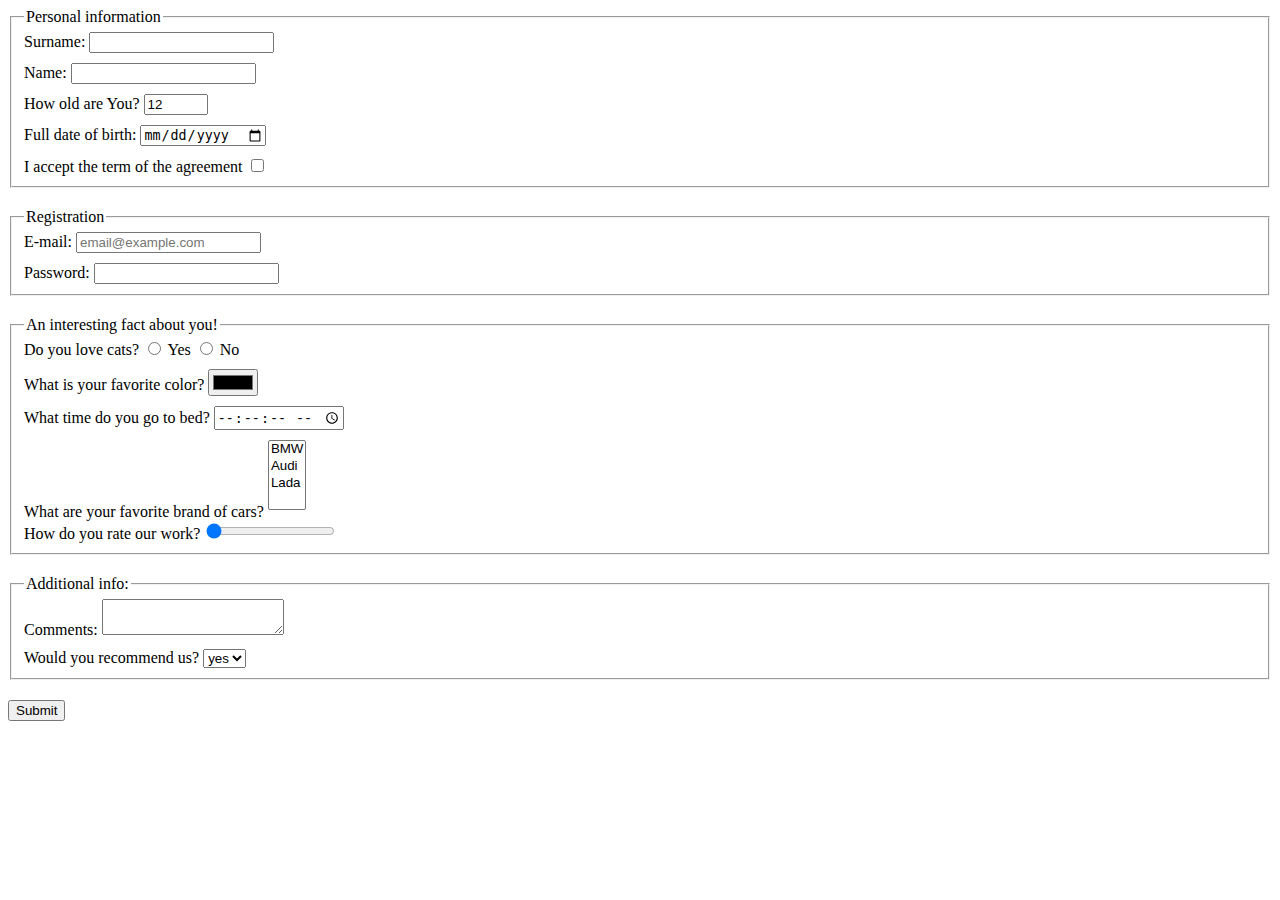
<file: index.html>
<!doctype html><html lang="en"><head><meta charset="UTF-8"><meta name="viewport" content="width=device-width, user-scalable=no, initial-scale=1.0, maximum-scale=1.0, minimum-scale=1.0"><meta http-equiv="X-UA-Compatible" content="ie=edge"><title>HTML Form</title><link rel="stylesheet" href="style.6edb8dfb.css"></head><body> <script type="text/javascript" src="main.e97352c4.js"></script> <form action="https://mate-academy-form-lesson.herokuapp.com/create-application" method="post"> <fieldset class="body__fieldset"> <legend>Personal information</legend> <label class="body__fieldset__label"> Surname: <input class="body__fieldset__label__input" type="text" name="surname" required autocomplete="off"> </label> <label class="body__fieldset__label"> Name: <input class="body__fieldset__label__input" type="text" name="name" required autocomplete="off"> </label> <label class="body__fieldset__label"> How old are You? <input class="body__fieldset__label__input" type="number" name="age" value="12" min="1" max="100" required autocomplete="off"> </label> <label class="body__fieldset__label"> Full date of birth: <input class="body__fieldset__label__input" type="date" name="dateOfBirth" value="mm/dd/yyyy" required> </label> <label class="body__fieldset__label"> I accept the term of the agreement <input type="checkbox" name="agreement" required> </label> </fieldset> <fieldset class="body__fieldset"> <legend>Registration</legend> <label class="body__fieldset__label"> E-mail: <input name="email" class="body__fieldset__label__input" type="email" placeholder="email@example.com" required autocomplete="off"> </label> <label class="body__fieldset__label"> Password: <input type="password" name="password" required autocomplete="off"> </label> </fieldset> <fieldset class="body__fieldset"> <legend>An interesting fact about you!</legend> <label class="body__fieldset__label__input body__fieldset__label"> Do you love cats? <label> <input type="radio" name="cats" value="agree"> Yes </label> <label> <input type="radio" name="cats" value="disagree"> No </label> </label> <label class="body__fieldset__label"> What is your favorite color? <input class="body__fieldset__label__input" type="color" name="color"> </label> <label class="body__fieldset__label"> What time do you go to bed? <input class="body__fieldset__label__input" type="time" step="2" name="time"> </label> <label class="body__fieldset__label"> What are your favorite brand of cars? <select class="body__fieldset__label__input" name="cars" multiple size="4"> <option value="bmw" enabled>BMW</option> <option value="audi" enabled>Audi</option> <option value="lada" enabled>Lada</option> <option value="empty" enabled></option> </select> </label> <label class="body__fieldset__label"> How do you rate our work? <input type="range" minlength="1" maxlength="10" value="0" name="rate"> </label> </fieldset> <fieldset class="body__fieldset"> <legend>Additional info:</legend> <label class="body__fieldset__label__input body__fieldset__label"> Comments: <textarea name="comments" cols="20" rows="2" autocomplete="off">
          </textarea> </label> <label class="body__fieldset__label"> Would you recommend us? <select name="recommendation"> <option value="yes">yes</option> <option value="no">no</option> </select> </label> </fieldset> <button type="submit">Submit</button> </form> </body></html>
</file>
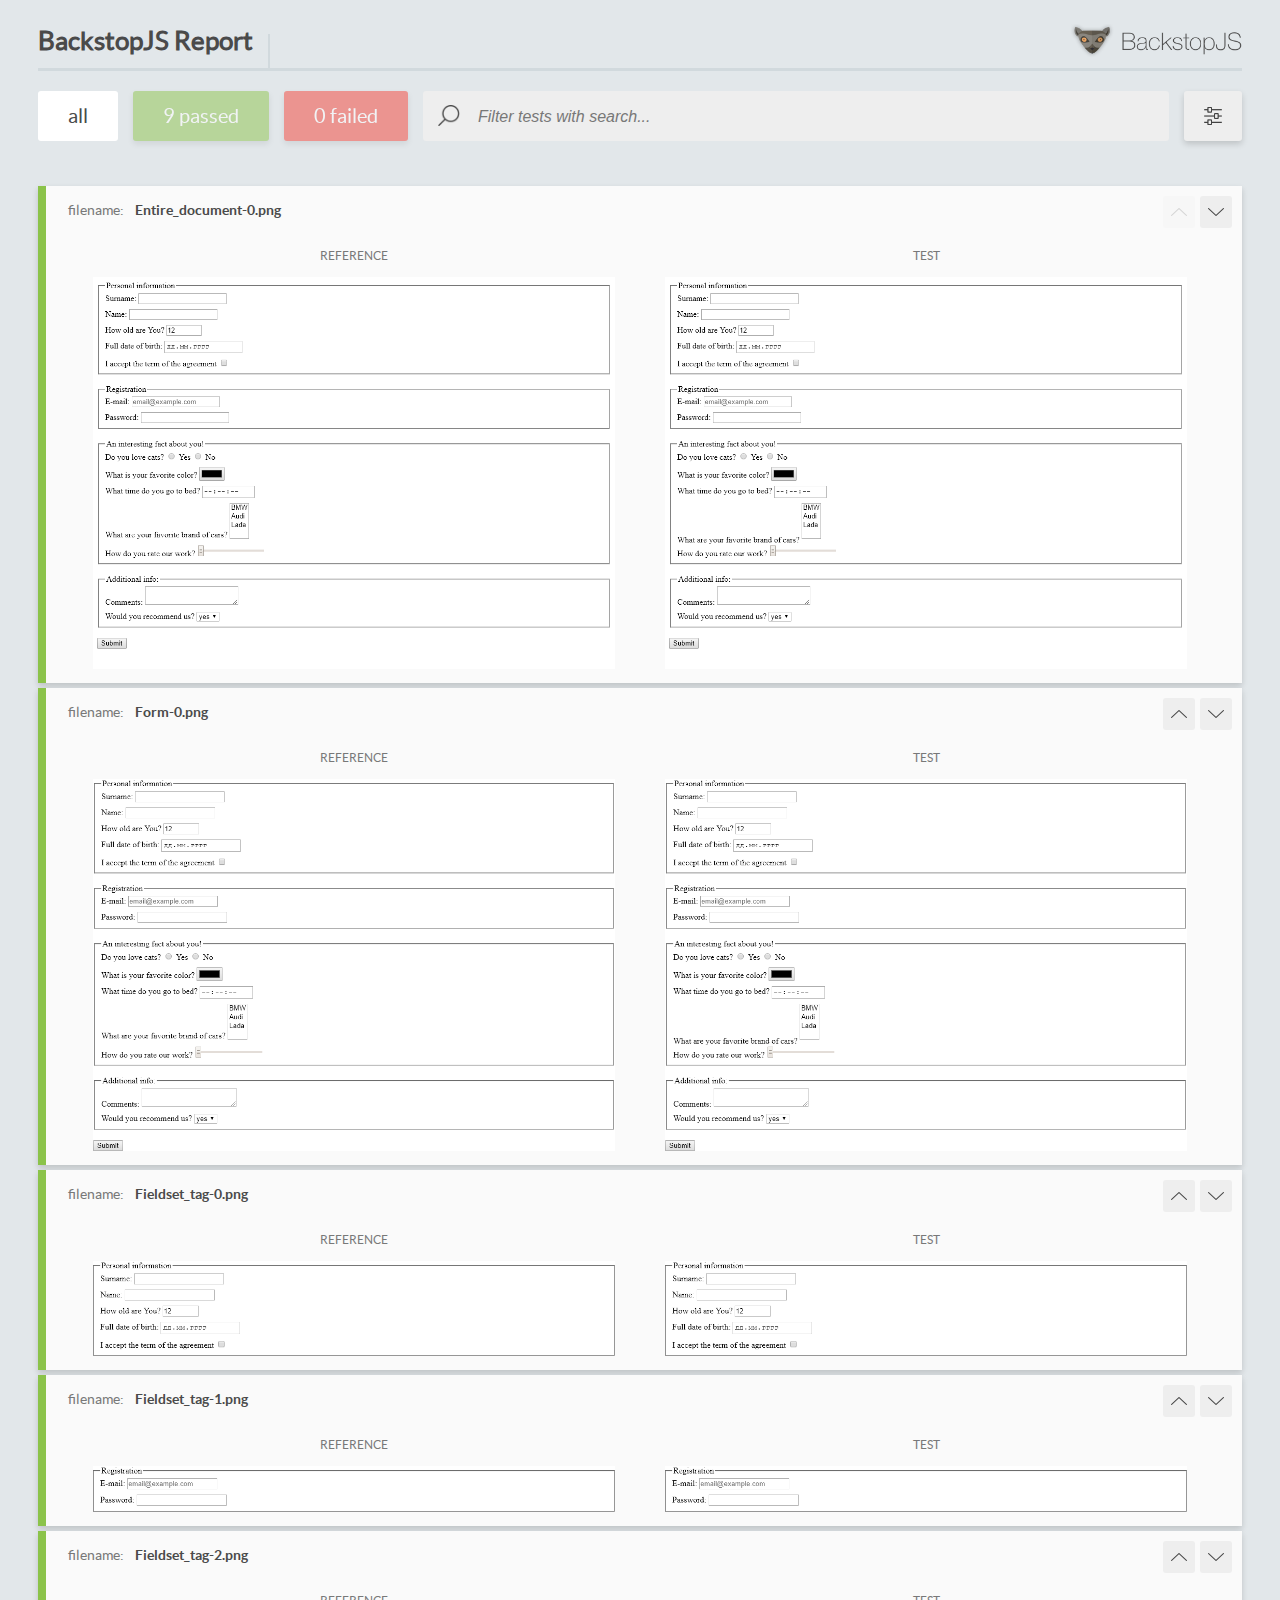
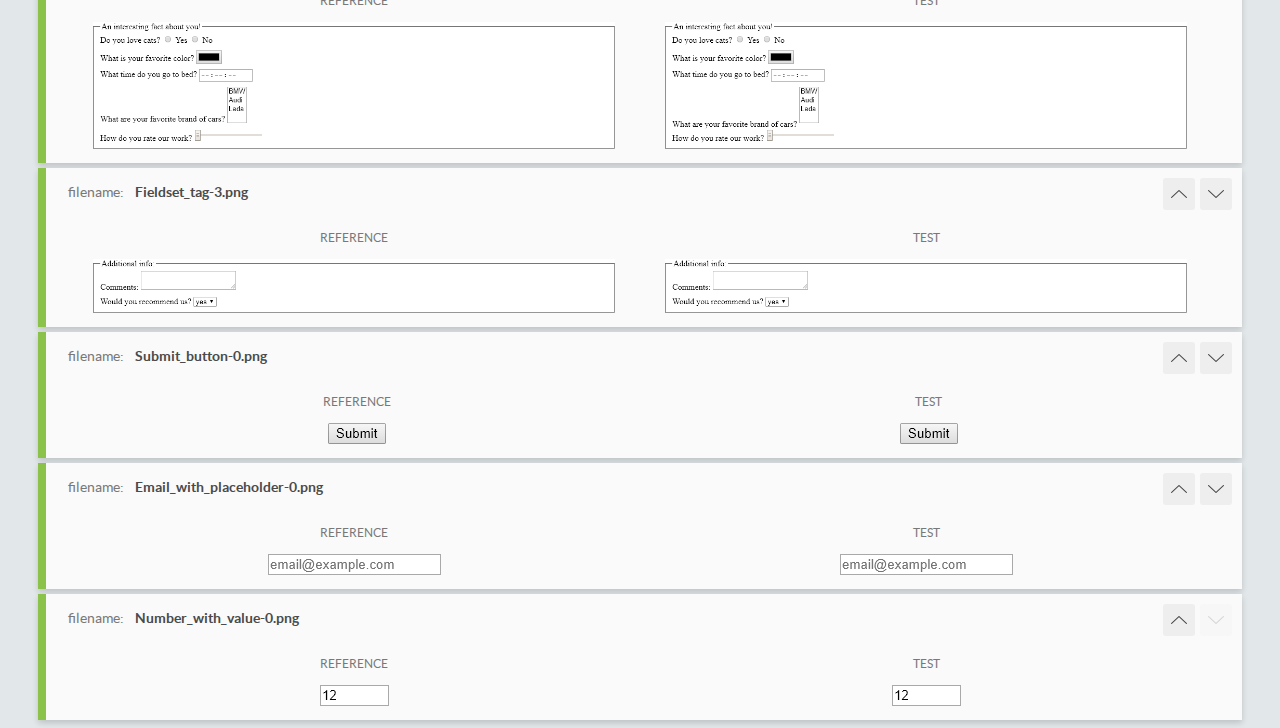
<file: report/html_report/index.html>
<!DOCTYPE html>
<html>
  <head>
    <meta charset="utf-8">
    <title>BackstopJS Report</title>

    <style>
      @font-face {
          font-family: 'latoregular';
          src: url('./assets/fonts/lato-regular-webfont.woff2') format('woff2'),
              url('./assets/fonts/lato-regular-webfont.woff') format('woff');
          font-weight: 400;
          font-style: normal;
      }
      @font-face {
          font-family: 'latobold';
          src: url('./assets/fonts/lato-bold-webfont.woff2') format('woff2'),
              url('./assets/fonts/lato-bold-webfont.woff') format('woff');
          font-weight: 700;
          font-style: normal;
      }

      .ReactModal__Body--open {
          overflow: hidden;
      }
      .ReactModal__Body--open .header {
        display: none;
      }

    </style>
  </head>
  <body style="background-color: #E2E7EA">
    <div id="root">

    </div>
    <script type="text/javascript">
      function report (report) { // eslint-disable-line no-unused-vars
        window.tests = report;
      }
    </script>
    <script type="text/javascript" src="config.js"></script>
    <script type="text/javascript" src="index_bundle.js"></script>
  </body>
</html>
</file>
<file: style.6edb8dfb.css>
.body__fieldset{margin-bottom:20px}.body__fieldset__label__input{margin-bottom:10px}.body__fieldset__label{display:block}
/*# sourceMappingURL=style.6edb8dfb.css.map */
</file>
